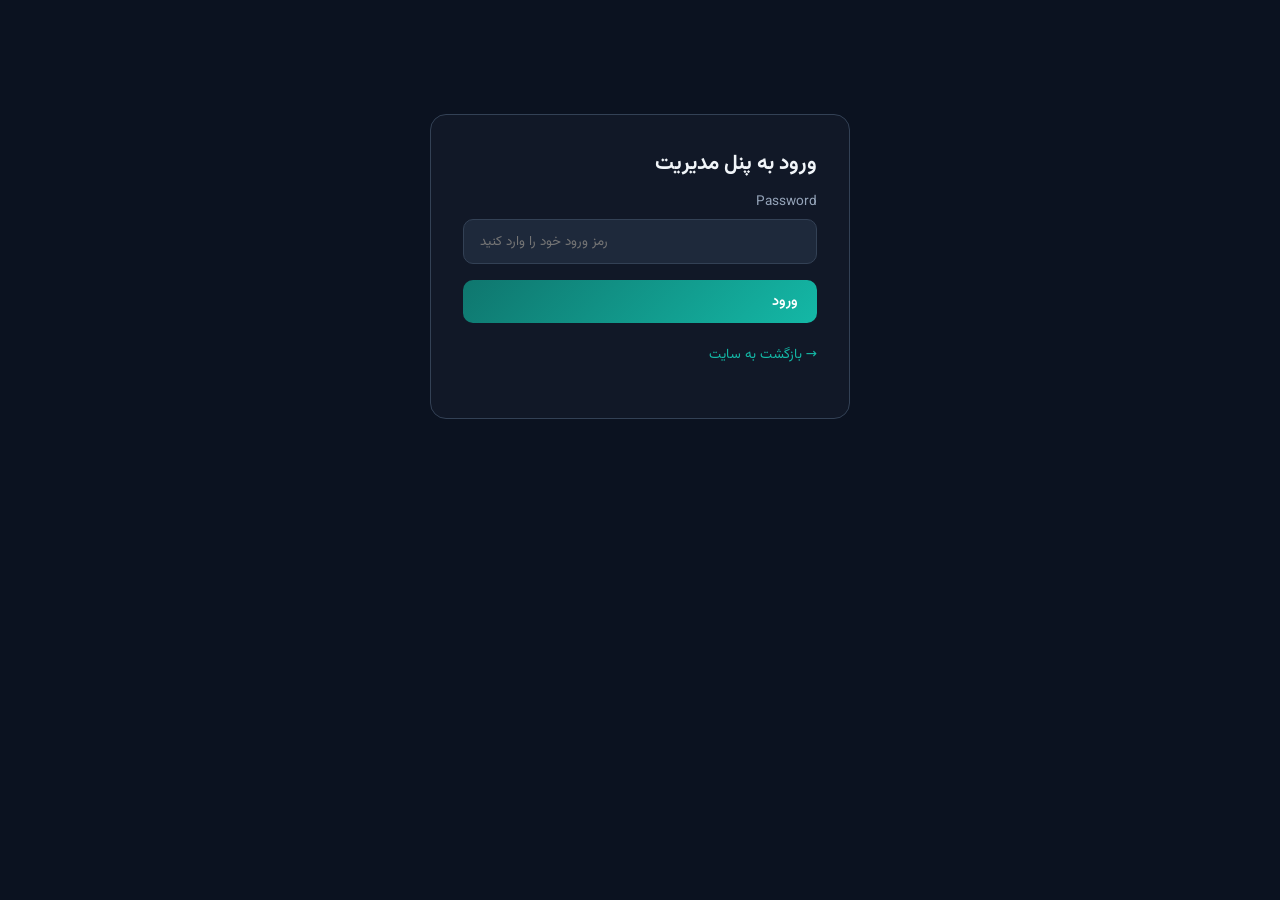
<file: admin/index.html>
<!DOCTYPE html>
<html lang="fa" dir="rtl">
<head>
  <meta charset="UTF-8" />
  <meta name="viewport" content="width=device-width, initial-scale=1.0" />
  <title>پنل مدیریت | حامد خانه‌پز</title>
  <link rel="icon" href="/favicon.svg" type="image/svg+xml" />
  <link rel="apple-touch-icon" href="/favicon.svg" />
  <meta name="theme-color" content="#0d9488" />
  <link rel="preconnect" href="https://fonts.googleapis.com" />
  <link rel="preconnect" href="https://fonts.gstatic.com" crossorigin />
  <link href="https://fonts.googleapis.com/css2?family=Vazirmatn:wght@300;400;500;600;700&display=swap" rel="stylesheet" />
  <link rel="stylesheet" href="../assets/css/admin.css" />
</head>
<body>
  <div id="loginScreen" class="admin-wrap">
    <div class="login-box">
      <h1>ورود به پنل مدیریت</h1>
      <form id="loginForm">
        <label for="tokenInput">Password</label>
        <input type="password" id="tokenInput" placeholder="رمز ورود خود را وارد کنید" autocomplete="off" required />
        <button type="submit" class="btn btn-primary" style="width:100%">ورود</button>
        <p id="loginError" style="color:var(--danger);margin-top:.75rem;font-size:.85rem"></p>
      </form>
      <p style="margin-top:1.25rem;font-size:.85rem"><a href="../index.html">→ بازگشت به سایت</a></p>
    </div>
  </div>

  <div id="appScreen" class="admin-wrap" style="display:none">
    <div class="admin-header">
      <div>
        <h1>پنل مدیریت محتوا</h1>
        <p class="admin-user">وارد شده: <span id="adminUser">—</span></p>
      </div>
      <div style="display:flex;gap:.5rem">
        <a href="../index.html" class="btn btn-ghost" target="_blank">مشاهده سایت</a>
        <button class="btn btn-ghost" id="btnLogout">خروج</button>
      </div>
    </div>

    <div class="tabs">
      <button class="tab active" data-col="posts">📰 اخبار</button>
      <button class="tab" data-col="articles">📚 مقالات</button>
      <button class="tab" data-col="iso17025">📋 ISO 17025</button>
      <button class="tab" data-col="consults">💼 مشاوره</button>
    </div>

    <div class="toolbar">
      <span style="color:var(--text-muted);font-size:.9rem">همه تغییرات مستقیم در گیت‌هاب commit می‌شوند</span>
      <button class="btn btn-primary" id="btnAdd">+ مطلب جدید</button>
    </div>

    <div class="table-wrap">
      <table>
        <thead>
          <tr>
            <th>عنوان</th>
            <th>تاریخ</th>
            <th>برچسب‌ها</th>
            <th>وضعیت</th>
            <th>عملیات</th>
          </tr>
        </thead>
        <tbody id="tableBody"></tbody>
      </table>
    </div>
  </div>

  <div class="modal-bg" id="modal">
    <div class="modal modal-wide">
      <h2 id="modalTitle">مطلب جدید</h2>

      <div class="form-group">
        <label>عنوان *</label>
        <input type="text" id="f_title" />
      </div>
      <div class="form-group">
        <label>خلاصه (excerpt)</label>
        <textarea id="f_excerpt" rows="2"></textarea>
      </div>

      <div class="form-group">
        <label>متن کامل (HTML مجاز است — تصاویر را با دکمه زیر درج کنید)</label>
        <textarea id="f_content" rows="8"></textarea>
      </div>

      <div class="img-insert-box">
        <p class="img-insert-title">درج تصویر درون‌متنی</p>
        <div class="form-row">
          <div class="form-group">
            <label>آدرس تصویر</label>
            <input type="url" id="img_url" placeholder="https://..." dir="ltr" />
          </div>
          <div class="form-group">
            <label>متن جایگزین (alt)</label>
            <input type="text" id="img_alt" placeholder="توضیح کوتاه تصویر" />
          </div>
        </div>
        <div class="form-group">
          <label>عنوان تصویر / کپشن (اختیاری)</label>
          <input type="text" id="img_caption" placeholder="شکل ۱ — توضیح..." />
        </div>
        <div style="display:flex;gap:.5rem;flex-wrap:wrap">
          <button type="button" class="btn btn-ghost btn-sm" id="btnInsertContent">درج در متن کامل</button>
          <button type="button" class="btn btn-ghost btn-sm" id="btnInsertAnalysis">درج در تحلیل من</button>
        </div>
      </div>

      <div class="form-row">
        <div class="form-group">
          <label>تصویر شاخص (cover)</label>
          <input type="url" id="f_cover" placeholder="https://..." dir="ltr" />
        </div>
        <div class="form-group">
          <label>آدرس ویدیو (URL یا یوتیوب)</label>
          <input type="url" id="f_video" placeholder="https://..." dir="ltr" />
        </div>
      </div>
      <div class="form-row">
        <div class="form-group form-group-tags">
          <label>موضوعات اصلی محتوا</label>
          <p class="field-hint">موضوعات فنی قابل‌استفاده مجدد — ترجیحاً از تگ‌های موجود انتخاب کنید</p>
          <div id="tagChips" class="tag-chips"></div>
          <div class="tag-input-wrap">
            <input type="text" id="f_tags_input" placeholder="تایپ برای جستجو یا افزودن موضوع..." autocomplete="off" />
            <div id="tagSuggest" class="tag-suggest" hidden></div>
          </div>
          <input type="hidden" id="f_tags" />
        </div>
        <div class="form-group">
          <label>تاریخ</label>
          <input type="text" id="f_date" placeholder="1404-01-01" />
        </div>
      </div>

      <div class="form-row">
        <div class="form-group">
          <label>منبع</label>
          <input type="text" id="f_source" placeholder="نام نشریه / همایش" />
        </div>
        <div class="form-group">
          <label>لینک منبع</label>
          <input type="url" id="f_sourceUrl" placeholder="https://..." dir="ltr" />
        </div>
      </div>
      <div class="form-row">
        <div class="form-group">
          <label>نویسندگان</label>
          <input type="text" id="f_authors" placeholder="نام نویسندگان" />
        </div>
        <div class="form-group">
          <label>DOI</label>
          <input type="text" id="f_doi" placeholder="10.xxxx/..." dir="ltr" />
        </div>
      </div>

      <div class="form-section-divider">
        <strong>تحلیل من</strong>
        <span>برداشت فنی و دیدگاه شخصی من درباره این موضوع</span>
      </div>
      <div class="form-group">
        <label>تحلیل من (HTML مجاز — می‌تواند تصویر درون‌متنی داشته باشد)</label>
        <textarea id="f_myAnalysis" rows="6" placeholder="تحلیل حرفه‌ای شما..."></textarea>
      </div>

      <div class="form-section-divider">
        <strong>کاربرد در آزمایشگاه / صنعت</strong>
        <span>اختیاری</span>
      </div>
      <div class="form-group">
        <label>کاربرد عملی (اختیاری)</label>
        <textarea id="f_practical" rows="4" placeholder="این موضوع چه کاربردی برای آزمایشگاه صنعتی دارد؟"></textarea>
      </div>

      <div class="form-group">
        <label><input type="checkbox" id="f_published" checked /> منتشر شود</label>
      </div>
      <div class="form-actions">
        <button class="btn btn-ghost" id="btnCancel">انصراف</button>
        <button class="btn btn-primary" id="btnSave">ذخیره در گیت‌هاب</button>
      </div>
    </div>
  </div>

  <div class="toast" id="toast"></div>

  <script src="../assets/js/config.js"></script>
  <script src="../assets/js/api.js"></script>
  <script src="../assets/js/admin.js"></script>
</body>
</html>
</file>
<file: assets/css/admin.css>
:root {
  --primary: #0f766e;
  --primary-light: #14b8a6;
  --bg: #0b1220;
  --bg-card: #111827;
  --bg-soft: #1e293b;
  --text: #f1f5f9;
  --text-muted: #94a3b8;
  --border: #334155;
  --danger: #ef4444;
  --success: #22c55e;
  --radius: 12px;
}
* { margin: 0; padding: 0; box-sizing: border-box; }
body { font-family: 'Vazirmatn', system-ui, sans-serif; background: var(--bg); color: var(--text); line-height: 1.7; min-height: 100vh; }
a { color: var(--primary-light); text-decoration: none; }
button, input, textarea, select { font-family: inherit; }
.admin-wrap { max-width: 1100px; margin: 0 auto; padding: 1.5rem; }
.login-box { max-width: 420px; margin: 10vh auto; background: var(--bg-card); border: 1px solid var(--border); border-radius: 16px; padding: 2rem; }
.login-box h1 { font-size: 1.3rem; margin-bottom: .5rem; }
.login-box p { color: var(--text-muted); font-size: .9rem; margin-bottom: 1.25rem; }
.login-box label { display: block; font-size: .85rem; margin-bottom: .35rem; color: var(--text-muted); }
.login-box input[type=password], .login-box input[type=text] {
  width: 100%; padding: .7rem 1rem; background: var(--bg-soft); border: 1px solid var(--border);
  border-radius: 10px; color: var(--text); margin-bottom: 1rem; direction: ltr; text-align: left;
}
.btn { display: inline-flex; align-items: center; gap: .4rem; padding: .6rem 1.2rem; border-radius: 10px; font-weight: 600; font-size: .9rem; border: none; cursor: pointer; transition: all .2s; }
.btn-primary { background: linear-gradient(135deg, var(--primary), var(--primary-light)); color: #fff; }
.btn-danger { background: var(--danger); color: #fff; }
.btn-ghost { background: transparent; border: 1px solid var(--border); color: var(--text); }
.btn-sm { padding: .35rem .75rem; font-size: .8rem; }
.admin-header { display: flex; align-items: center; justify-content: space-between; flex-wrap: wrap; gap: 1rem; margin-bottom: 1.5rem; padding-bottom: 1rem; border-bottom: 1px solid var(--border); }
.admin-header h1 { font-size: 1.25rem; }
.admin-user { font-size: .85rem; color: var(--text-muted); }
.tabs { display: flex; gap: .5rem; flex-wrap: wrap; margin-bottom: 1.5rem; }
.tab { padding: .5rem 1rem; border-radius: 10px; background: var(--bg-card); border: 1px solid var(--border); color: var(--text-muted); font-weight: 600; font-size: .85rem; cursor: pointer; }
.tab.active { background: rgba(15,118,110,.2); border-color: var(--primary); color: var(--primary-light); }
.toolbar { display: flex; justify-content: space-between; align-items: center; margin-bottom: 1rem; gap: 1rem; flex-wrap: wrap; }
.table-wrap { overflow-x: auto; background: var(--bg-card); border: 1px solid var(--border); border-radius: var(--radius); }
table { width: 100%; border-collapse: collapse; font-size: .9rem; }
th, td { padding: .75rem 1rem; text-align: right; border-bottom: 1px solid var(--border); }
th { color: var(--text-muted); font-weight: 600; font-size: .8rem; }
tr:last-child td { border-bottom: none; }
tr:hover td { background: rgba(15,118,110,.05); }
.actions { display: flex; gap: .4rem; }
.modal-bg { display: none; position: fixed; inset: 0; background: rgba(0,0,0,.6); z-index: 200; align-items: center; justify-content: center; padding: 1rem; }
.modal-bg.show { display: flex; }
.modal { background: var(--bg-card); border: 1px solid var(--border); border-radius: 16px; width: min(640px, 100%); max-height: 90vh; overflow-y: auto; padding: 1.5rem; }
.modal-wide { max-width: 720px; width: min(720px, 100%); max-height: 90vh; overflow-y: auto; }
.modal h2 { font-size: 1.1rem; margin-bottom: 1rem; }
.form-group { margin-bottom: 1rem; }
.form-group label { display: block; font-size: .85rem; color: var(--text-muted); margin-bottom: .35rem; }
.form-group input, .form-group textarea, .form-group select {
  width: 100%; padding: .65rem .9rem; background: var(--bg-soft); border: 1px solid var(--border);
  border-radius: 10px; color: var(--text); font-size: .9rem;
}
.form-group textarea { min-height: 120px; resize: vertical; }
.form-row { display: grid; grid-template-columns: 1fr 1fr; gap: 1rem; }
.form-actions { display: flex; gap: .75rem; justify-content: flex-end; margin-top: 1.25rem; }
.form-section-divider { margin: 1.25rem 0 .75rem; padding: .75rem 1rem; background: rgba(13,148,136,.12); border: 1px solid rgba(45,212,191,.3); border-radius: 10px; }
.form-section-divider strong { display: block; color: var(--primary-light); margin-bottom: .2rem; }
.form-section-divider span { font-size: .8rem; color: var(--text-muted); }
.img-insert-box { margin: .75rem 0 1rem; padding: 1rem; background: var(--bg-soft); border: 1px dashed var(--border); border-radius: 12px; }
.img-insert-title { font-size: .85rem; font-weight: 600; margin-bottom: .65rem; color: var(--text-muted); }
.badge-analysis { display: inline-block; margin-right: .4rem; padding: .1rem .45rem; font-size: .7rem; border-radius: 6px; background: rgba(13,148,136,.2); color: #2dd4bf; vertical-align: middle; }
.toast { position: fixed; bottom: 1.5rem; left: 50%; transform: translateX(-50%); background: var(--bg-soft); border: 1px solid var(--border); padding: .75rem 1.5rem; border-radius: 12px; z-index: 300; font-size: .9rem; display: none; }
.toast.show { display: block; }
.toast.ok { border-color: var(--success); color: var(--success); }
.toast.err { border-color: var(--danger); color: var(--danger); }
.status-dot { display: inline-block; width: 8px; height: 8px; border-radius: 50%; margin-left: .4rem; }
.status-dot.on { background: var(--success); }
.status-dot.off { background: var(--text-muted); }
@media (max-width: 600px) { .form-row { grid-template-columns: 1fr; } }
.field-hint { font-size: .78rem; color: var(--text-muted); margin: -.25rem 0 .5rem; }
.tag-chips { display: flex; flex-wrap: wrap; gap: .4rem; margin-bottom: .5rem; min-height: 1.5rem; }
.tag-chip {
  display: inline-flex; align-items: center; gap: .35rem;
  background: rgba(13,148,136,.2); color: #2dd4bf; border: 1px solid rgba(45,212,191,.35);
  border-radius: 999px; padding: .25rem .55rem .25rem .75rem; font-size: .82rem; font-weight: 600;
}
.tag-chip button { background: transparent; border: none; color: inherit; cursor: pointer; font-size: 1rem; line-height: 1; padding: 0 .15rem; opacity: .8; }
.tag-chip button:hover { opacity: 1; }
.tag-input-wrap { position: relative; }
.tag-suggest {
  position: absolute; top: 100%; right: 0; left: 0; z-index: 40;
  background: #111827; border: 1px solid #334155; border-radius: 10px; margin-top: 4px;
  max-height: 220px; overflow-y: auto; box-shadow: 0 12px 30px rgba(0,0,0,.4);
}
.tag-suggest-item {
  display: flex; justify-content: space-between; width: 100%; text-align: right;
  padding: .65rem .9rem; background: none; border: none; border-bottom: 1px solid #1e293b;
  color: #e2e8f0; font-family: inherit; font-size: .88rem; cursor: pointer;
}
.tag-suggest-item:hover { background: rgba(13,148,136,.15); }
.tag-suggest-new { color: #2dd4bf; font-weight: 600; }
.tag-freq { font-size: .72rem; color: #64748b; }
.tag-suggest-warn { padding: .65rem .9rem; font-size: .82rem; color: #fbbf24; border-bottom: 1px solid #1e293b; }
</file>
